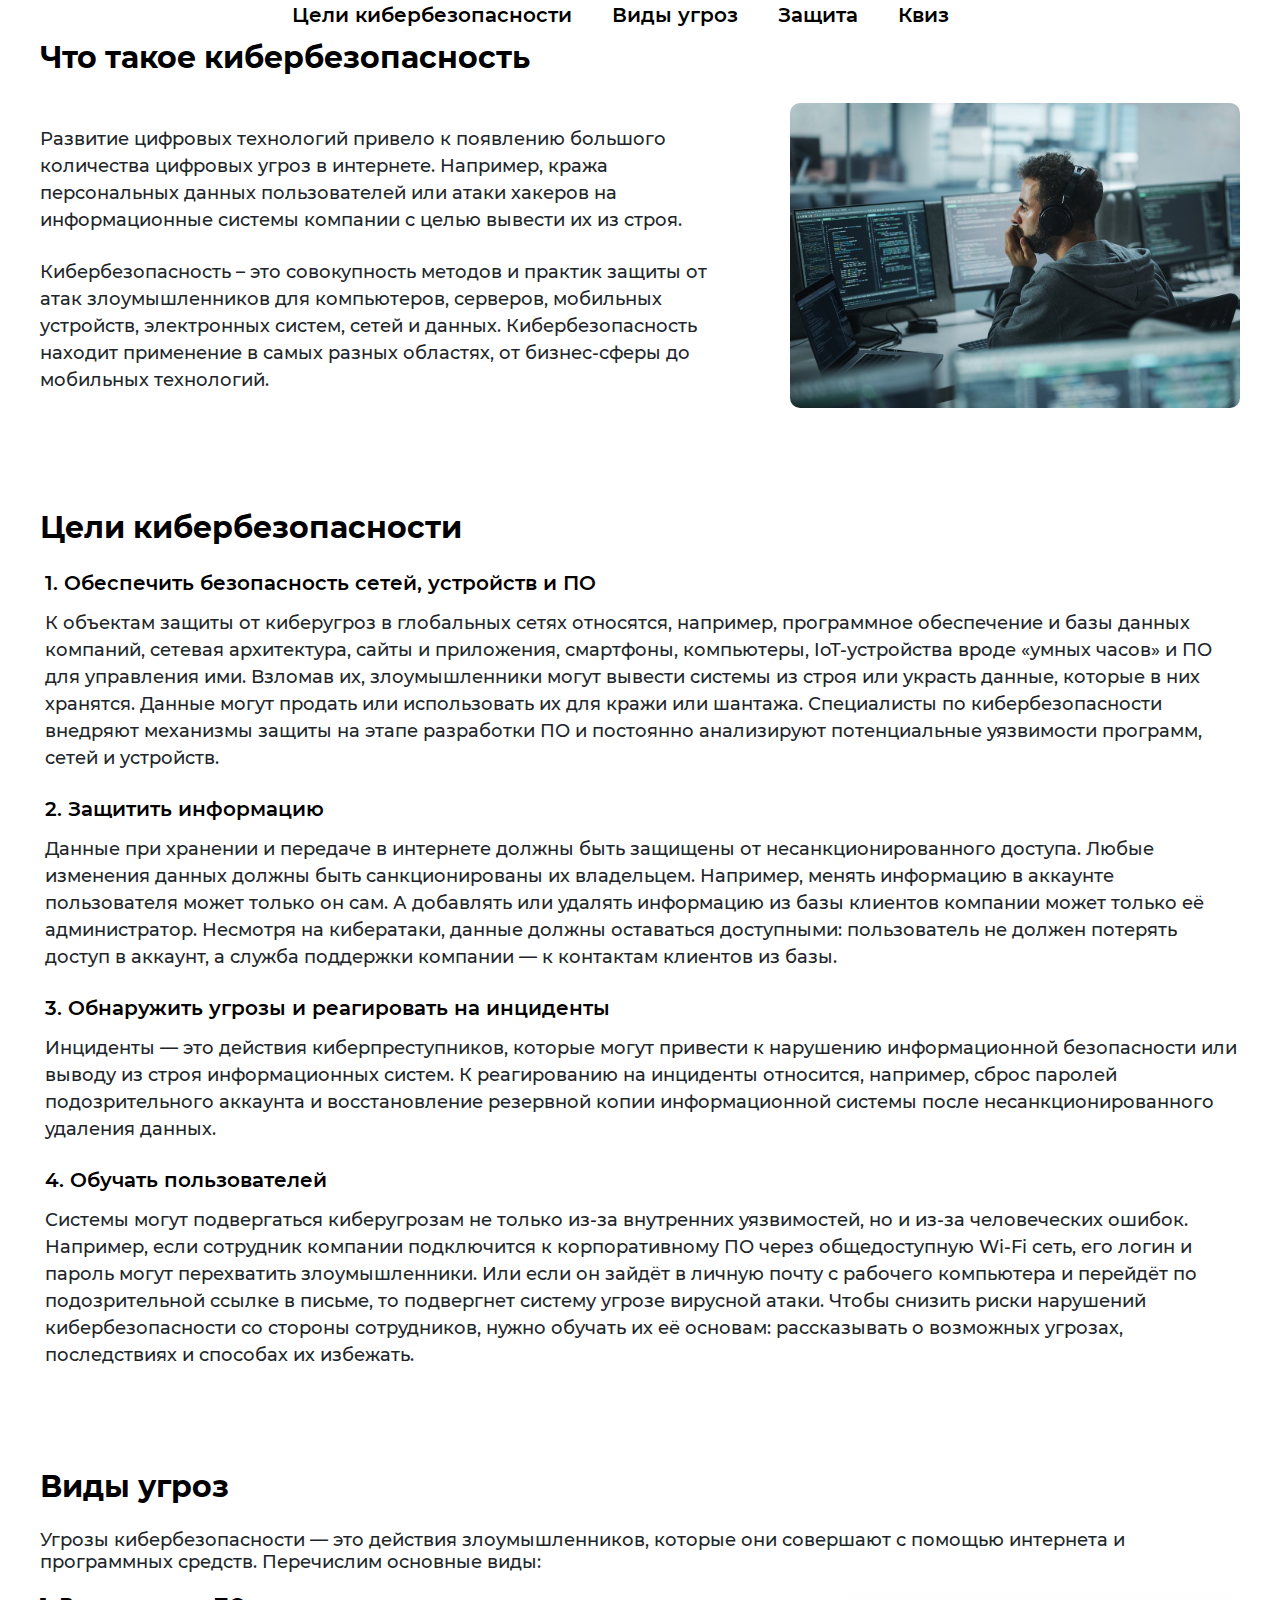
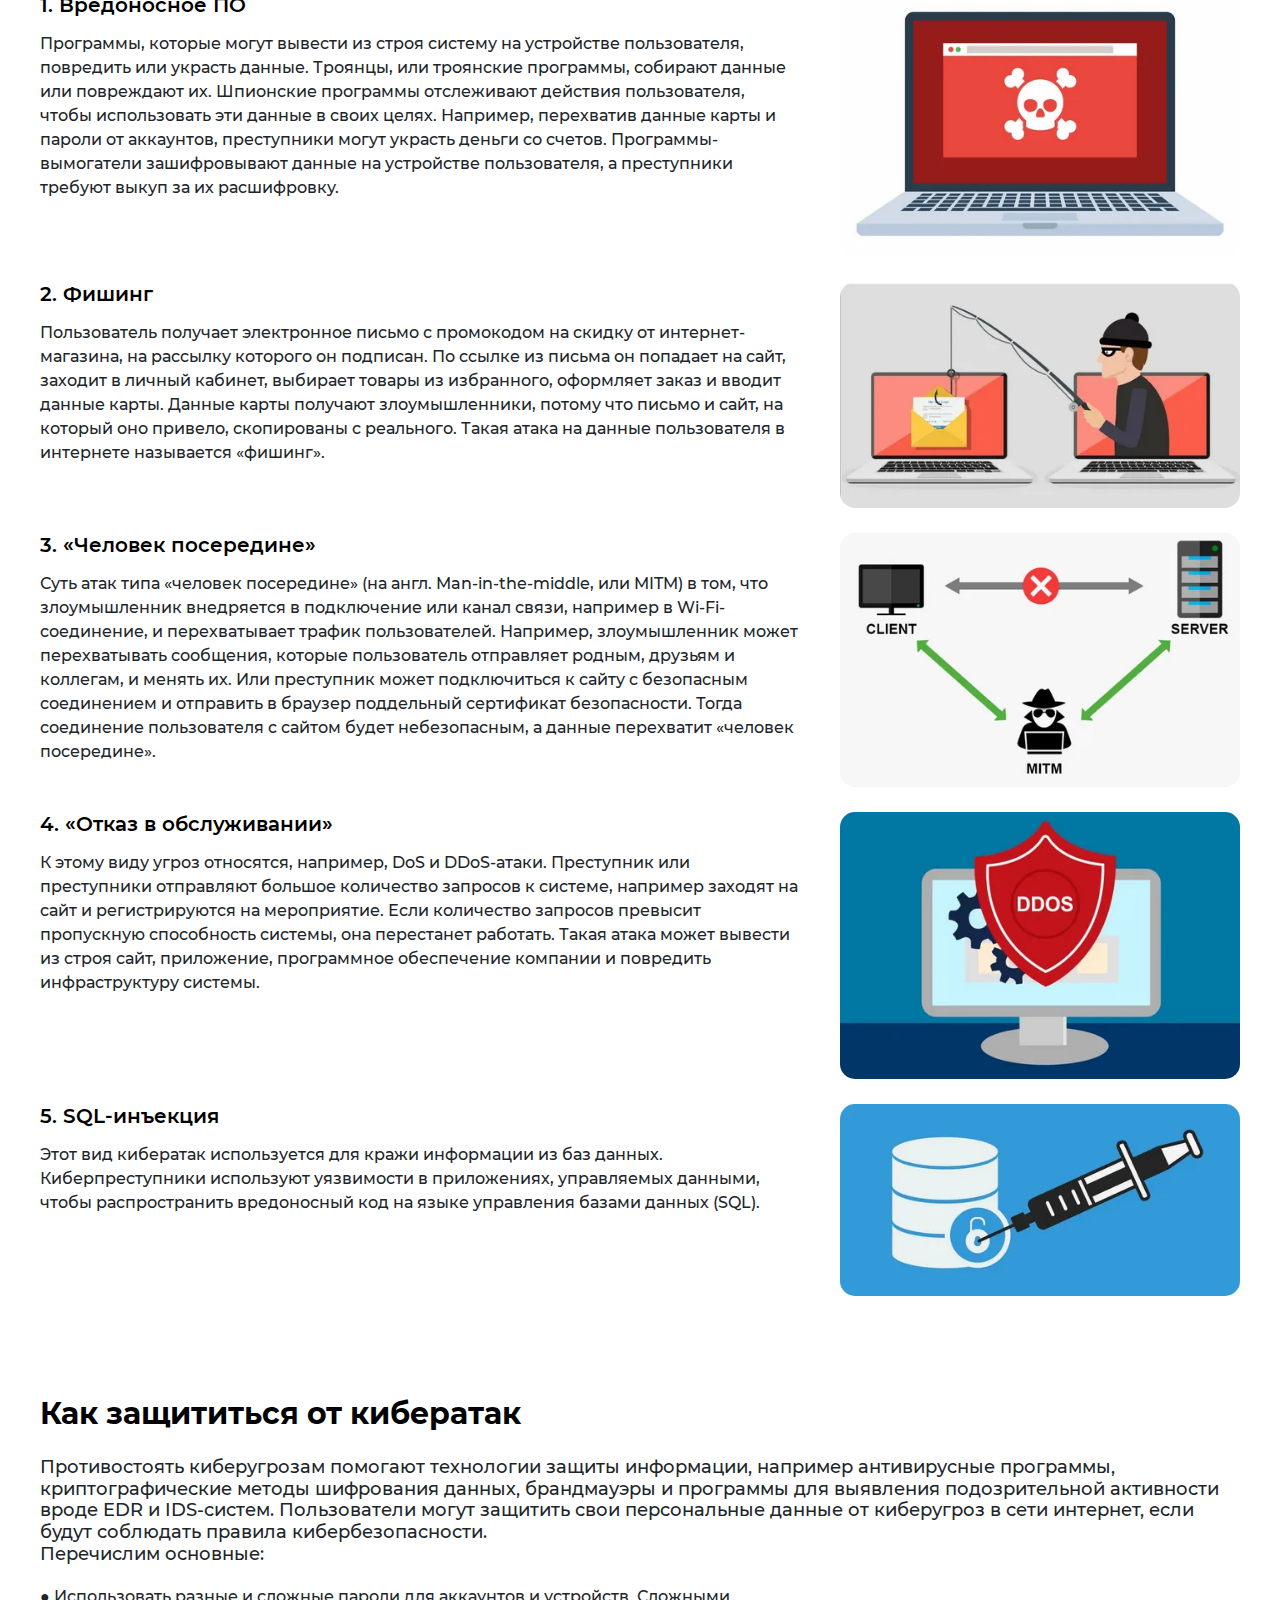
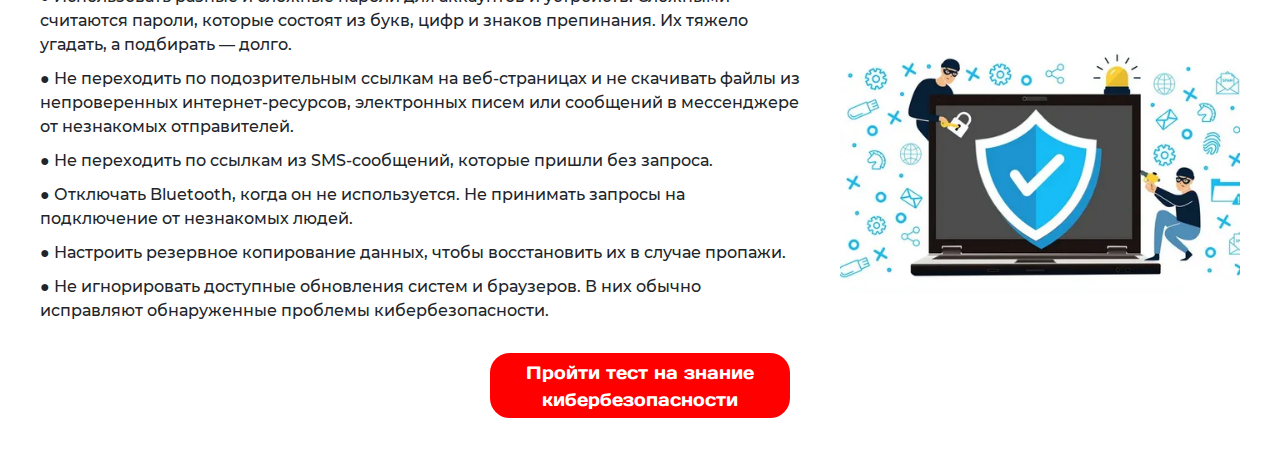
<file: index.html>
<!DOCTYPE html>
<html lang="en">
<head>
    <meta charset="UTF-8">
    <meta name="viewport" content="width=device-width, initial-scale=1.0">
    <title>Кибербезопасность</title>
    <link rel="stylesheet" href="https://cdnjs.cloudflare.com/ajax/libs/font-awesome/6.4.2/css/all.min.css" integrity="sha512-z3gLpd7yknf1YoNbCzqRKc4qyor8gaKU1qmn+CShxbuBusANI9QpRohGBreCFkKxLhei6S9CQXFEbbKuqLg0DA==" crossorigin="anonymous" referrerpolicy="no-referrer" />
    <link href="https://cdn.jsdelivr.net/npm/bootstrap@5.3.3/dist/css/bootstrap.min.css" rel="stylesheet" integrity="sha384-QWTKZyjpPEjISv5WaRU9OFeRpok6YctnYmDr5pNlyT2bRjXh0JMhjY6hW+ALEwIH" crossorigin="anonymous">
    <link rel="stylesheet" href="./styles/styles.css">
</head>
<body>
    <header>
        <div class="section-shapka">
            <div class="container">
                <div class="txt">
                    <a href="#цели">Цели кибербезопасности</a>
                    <a href="#виды">Виды угроз</a>
                    <a href="#защита">Защита</a>
                    <a href="./index_test.html">Квиз</a>
                </div>
            </div>
        </div>
    </header>

    <main>
        <div class="section-kiber">
            <div class="container">
                <h2>Что такое кибербезопасность</h2>
                <div class="one">
                    <div class="txt">
                        <p>Развитие цифровых технологий привело к появлению большого количества 
                            цифровых угроз в интернете. Например, кража персональных данных 
                            пользователей или атаки хакеров на информационные системы компании с 
                            целью вывести их из строя.</p>
                        <p>Кибербезопасность – это совокупность методов и практик защиты от атак 
                            злоумышленников для компьютеров, серверов, мобильных устройств, 
                            электронных систем, сетей и данных. Кибербезопасность находит 
                            применение в самых разных областях, от бизнес-сферы до мобильных 
                            технологий. </p>
                    </div>
                    <div class="img">
                        <img src="./img/1.jpg" alt="">
                    </div>
                </div>
            </div>
        </div>

        <div class="section-celi" id="цели">
            <div class="container">
                <h2>Цели кибербезопасности</h2>
                <div class="cart">
                    <h3>1. Обеспечить безопасность сетей, устройств и ПО</h3>
                    <p>К объектам защиты от киберугроз в глобальных сетях относятся, например, 
                        программное обеспечение и базы данных компаний, сетевая архитектура, 
                        сайты и приложения, смартфоны, компьютеры, IoT-устройства вроде «умных часов» 
                        и ПО для управления ими. Взломав их, злоумышленники могут 
                        вывести системы из строя или украсть данные, которые в них хранятся. 
                        Данные могут продать или использовать их для кражи или шантажа. 
                        Специалисты по кибербезопасности внедряют механизмы защиты на этапе 
                        разработки ПО и постоянно анализируют потенциальные уязвимости 
                        программ, сетей и устройств.</p>
                </div>
                <div class="cart">
                    <h3>2. Защитить информацию</h3>
                    <p>Данные при хранении и передаче в интернете должны быть защищены от 
                        несанкционированного доступа. Любые изменения данных должны быть 
                        санкционированы их владельцем. Например, менять информацию в аккаунте 
                        пользователя может только он сам. А добавлять или удалять информацию из 
                        базы клиентов компании может только её администратор.  Несмотря на 
                        кибератаки, данные должны оставаться доступными: пользователь не должен 
                        потерять доступ в аккаунт, а служба поддержки компании — к контактам 
                        клиентов из базы.</p>
                </div>
                <div class="cart">
                    <h3>3. Обнаружить угрозы и реагировать на инциденты</h3>
                    <p>Инциденты — это действия киберпреступников, которые могут привести к 
                        нарушению информационной безопасности или выводу из строя 
                        информационных систем. К реагированию на инциденты относится, 
                        например, сброс паролей подозрительного аккаунта и восстановление 
                        резервной копии информационной системы после несанкционированного 
                        удаления данных.</p>
                </div>
                <div class="cart">
                    <h3>4. Обучать пользователей</h3>
                    <p>Системы могут подвергаться киберугрозам не только из-за внутренних 
                        уязвимостей, но и из-за человеческих ошибок. Например, если сотрудник 
                        компании подключится к корпоративному ПО через общедоступную Wi-Fi 
                        сеть, его логин и пароль могут перехватить злоумышленники. Или если он 
                        зайдёт в личную почту с рабочего компьютера и перейдёт по подозрительной 
                        ссылке в письме, то подвергнет систему угрозе вирусной атаки.  Чтобы 
                        снизить риски нарушений кибербезопасности со стороны сотрудников, 
                        нужно обучать их её основам: рассказывать о возможных угрозах, 
                        последствиях и способах их избежать.</p>
                </div>
            </div>
        </div>

        <div class="section-vid" id="виды">
            <div class="container">
                <h2>Виды угроз</h2>
                <h4>Угрозы кибербезопасности — это действия злоумышленников, которые они 
                    совершают с помощью интернета и программных средств. Перечислим основные виды:</h4>
                <div class="carts">
                    <div class="txt">
                        <h3>1. Вредоносное ПО</h3>
                        <p>Программы, которые могут вывести из строя систему на устройстве 
                            пользователя, повредить или украсть данные. Троянцы, или троянские 
                            программы, собирают данные или повреждают их.  Шпионские программы 
                            отслеживают действия пользователя, чтобы использовать эти данные в 
                            своих целях. Например, перехватив данные карты и пароли от аккаунтов, 
                            преступники могут украсть деньги со счетов. Программы-вымогатели 
                            зашифровывают данные на устройстве пользователя, а преступники требуют 
                            выкуп за их расшифровку. </p>
                    </div>
                    <div class="img">
                        <img src="./img/2.webp" alt="">
                    </div>
                </div>
                <div class="carts">
                    <div class="txt">
                        <h3>2. Фишинг</h3>
                        <p>Пользователь получает электронное письмо с промокодом на скидку от 
                            интернет-магазина, на рассылку которого он подписан. По ссылке из письма 
                            он попадает на сайт, заходит в личный кабинет, выбирает товары из избранного, 
                            оформляет заказ и вводит данные карты. Данные карты получают злоумышленники, 
                            потому что письмо и сайт, на который оно привело, скопированы с реального. 
                            Такая атака на данные пользователя в интернете называется «фишинг». </p>
                    </div>
                    <div class="img">
                        <img src="./img/3.webp" alt="">
                    </div>
                </div>
                <div class="carts">
                    <div class="txt">
                        <h3>3. «Человек посередине»</h3>
                        <p>Суть атак типа «человек посередине» (на англ. Man-in-the-middle, или MITM) 
                            в том, что злоумышленник внедряется в подключение или канал связи, 
                            например в Wi-Fi-соединение, и перехватывает трафик пользователей.  
                            Например, злоумышленник может перехватывать сообщения, которые 
                            пользователь отправляет родным, друзьям и коллегам, и менять их. 
                            Или преступник может подключиться к сайту с безопасным соединением 
                            и отправить в браузер поддельный сертификат безопасности. Тогда соединение 
                            пользователя с сайтом будет небезопасным, а данные перехватит «человек посередине». </p>
                    </div>
                    <div class="img">
                        <img src="./img/4.webp" alt="">
                    </div>
                </div>
                <div class="carts">
                    <div class="txt">
                        <h3>4. «Отказ в обслуживании»</h3>
                        <p>К этому виду угроз относятся, например, DoS и DDoS-атаки. Преступник или 
                            преступники отправляют большое количество запросов к системе, например 
                            заходят на сайт и регистрируются на мероприятие. Если количество запросов 
                            превысит пропускную способность системы, она перестанет работать. Такая атака 
                            может вывести из строя сайт, приложение, программное обеспечение компании и повредить 
                            инфраструктуру системы.</p>
                    </div>
                    <div class="img">
                        <img src="./img/5.webp" alt="">
                    </div>
                </div>
                <div class="carts">
                    <div class="txt">
                        <h3>5. SQL-инъекция</h3>
                        <p>Этот вид кибератак используется для кражи информации из баз данных. 
                            Киберпреступники используют уязвимости в приложениях, управляемых 
                            данными, чтобы распространить вредоносный код на языке управления 
                            базами данных (SQL).</p>
                    </div>
                    <div class="img">
                        <img src="./img/6.webp" alt="">
                    </div>
                </div>
            </div>
        </div>

        <div class="section-zashita" id="защита">
            <div class="container">
                <h2>Как защититься от кибератак</h2>
                <h4>Противостоять киберугрозам помогают технологии защиты информации, 
                    например антивирусные программы, криптографические методы 
                    шифрования данных, брандмауэры и программы для выявления 
                    подозрительной активности вроде EDR и IDS-систем.
                    Пользователи могут защитить свои персональные данные от киберугроз в 
                    сети интернет, если будут соблюдать правила кибербезопасности. <br>
                    Перечислим основные:</h4>
                <div class="inf">
                    <div class="txt">
                        <p>● Использовать разные и сложные пароли для аккаунтов и устройств. Сложными считаются пароли, которые состоят из букв, цифр и знаков препинания. Их тяжело угадать, а подбирать — долго.</p>
                        <p>● Не переходить по подозрительным ссылкам на веб-страницах и не скачивать файлы из непроверенных интернет-ресурсов, электронных писем или сообщений в мессенджере от незнакомых отправителей.</p>
                        <p>● Не переходить по ссылкам из SMS-сообщений, которые пришли без запроса. </p>
                        <p>● Отключать Bluetooth, когда он не используется. Не принимать запросы на подключение от незнакомых людей.</p>
                        <p>● Настроить резервное копирование данных, чтобы восстановить их в случае пропажи.</p>
                        <p>● Не игнорировать доступные обновления систем и браузеров. В них обычно исправляют обнаруженные проблемы кибербезопасности.</p>
                    </div>
                    <div class="img">
                        <img src="./img/7.webp" alt="">
                    </div>
                </div>
                <div class="but">
                    <form action="https://урокцифры.рф/lessons/future-cybersecurity">
                        <button>Пройти тест на знание кибербезопасности</button>
                    </form>
                    
                </div>
            </div>
        </div>
    </main>
</body>
</html>
</file>
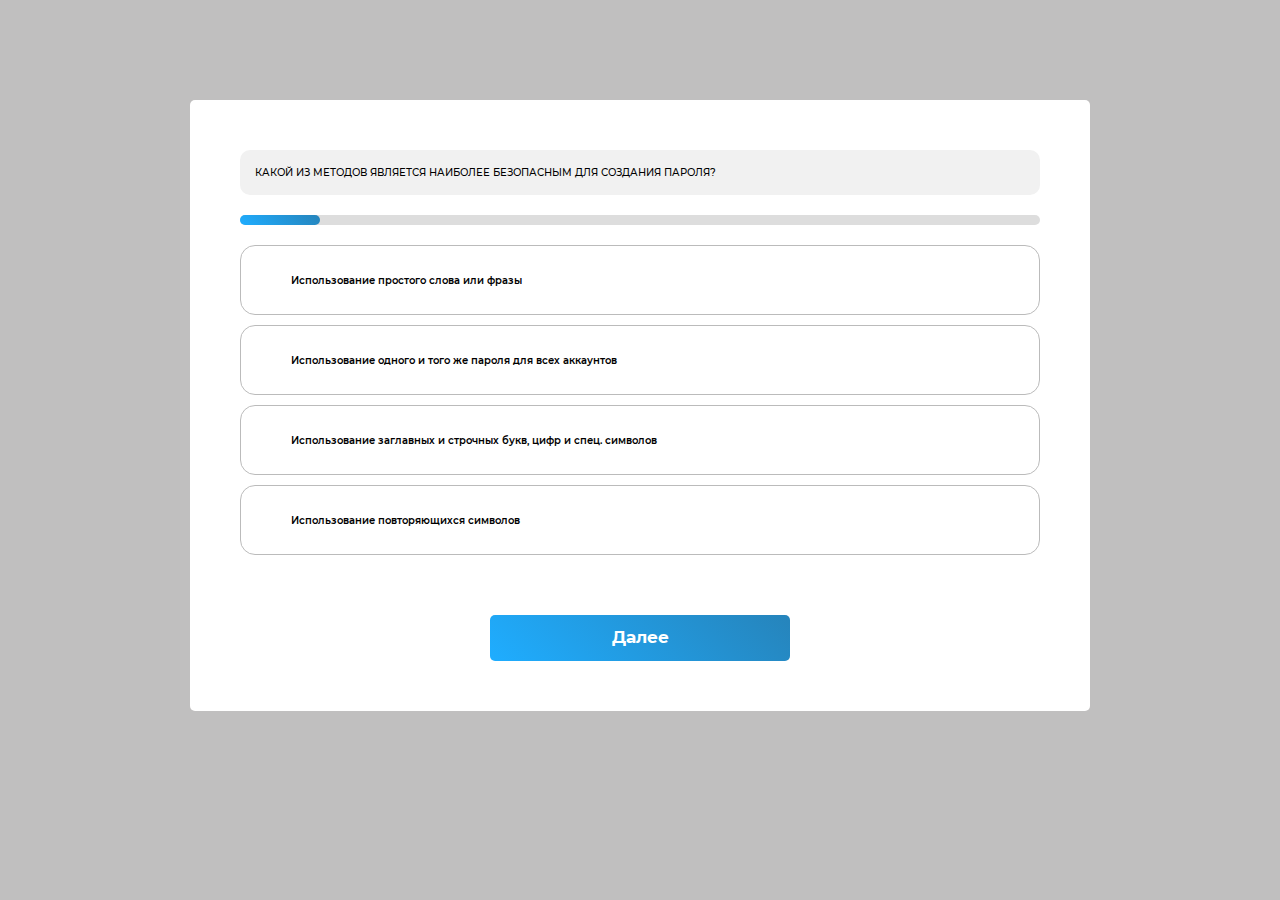
<file: index_test.html>
<!DOCTYPE html>
<html lang="en">
  <head>
    <meta charset="UTF-8" />
    <meta name="viewport" content="width=device-width, initial-scale=1.0" />
    <link rel="stylesheet" href="./styles/reset.css" />
    <link rel="stylesheet" href="./styles/base.css" />
    <link rel="stylesheet" href="./styles/style.css" />
    <title>Тест на кибербезопасность</title>
  </head>
  <body>
    <div class="container">
      <div class="quiz">
        <form action="#!" class="quiz__form">
          <fieldset class="quiz__fieldset">
            <legend class="quiz__legend">
              <div class="quiz__question">
                <p id="question-text"></p>
              </div>
            </legend>
            <div class="quiz__progress">
              <div class="quiz__progress-line">
                <div id="progress-fill" class="quiz__progress-fill"></div>
              </div>
            </div>
            <div class="quiz__answer" id="answers-container">
              ->
            </div>
          </fieldset>
          <button type="button" class="quiz__button" onclick="nextStep()">
            Далее
          </button>
        </form>
      </div>
    </div>
    <script src="./script.js"></script>
  </body>
</html>
</file>
<file: styles/styles.css>
@font-face{
    font-family: 'Montserrat';
    src: url(../fonts/Montserrat-Regular.ttf);
    font-weight: 400;
    font-style: normal;
}
@font-face{
    font-family: 'Montserrat';
    src: url(../fonts/Montserrat-Medium.ttf);
    font-weight: 500;
    font-style: normal;
}
@font-face{
    font-family: 'Montserrat';
    src: url(../fonts/Montserrat-Bold.ttf);
    font-weight: 700;
    font-style: normal;
}
@font-face{
    font-family: 'Montserrat';
    src: url(../fonts/Montserrat-SemiBold.ttf);
    font-weight: 600;
    font-style: normal;
}
@font-face{
    font-family: 'DaysOne';
    src: url(../fonts/DaysOne-Regular.ttf);
    font-weight: 700;
    font-style: normal;
}

* {
    box-sizing: border-box;
}

body {
    margin: 0 auto !important;
    padding: 0;
    overflow-x: hidden;
}
.container {
    width: 100%;
    max-width: 1200px;
    margin: 0 auto;
    padding: 0;
}
.section-shapka .container{
    width: 100%;
    display: flex;
    justify-content: center;
}
.section-shapka{
    height: 40px;
}
.section-shapka .container .txt a{
    font-size: 20px;
    text-decoration: none;
    color: #000;
    margin-right: 20px;
    margin-left: 20px;
    transition: .5s;
    font-family: 'Montserrat';
    font-weight: 600;

}
.section-shapka .container .txt a:hover{
    color: #FF0000;
    transition: .5s;
}
.section-shapka .container .txt{
    display: flex;
    align-items: center;
    margin-right: 40px;
}
.section-kiber .container h2{
    font-size: 30px;
    text-decoration: none;
    color: #000;
    font-family: 'Montserrat';
    font-weight: 700;
    margin-bottom: 25px;
}
.section-kiber .container .one .txt p{
    font-size: 18px;
    font-family: 'Montserrat';
    font-weight: 500;
    margin-top: 25px;
}
.section-kiber .container .one{
    display: flex;
}
.section-kiber .container .one .img img{
    width: 450px;
    margin-left: 40px;
    border-radius: 10px;
}
.section-kiber .container .one .img{
    display: flex;
    align-items: center;
}
.section-kiber{
    margin-bottom: 100px;
}
.section-celi .container h2{
    font-size: 30px;
    text-decoration: none;
    color: #000;
    font-family: 'Montserrat';
    font-weight: 700;
    margin-bottom: 25px;
}
.section-celi .container .cart h3{
    font-size: 20px;
    text-decoration: none;
    color: #000;
    font-family: 'Montserrat';
    font-weight: 600;
    margin-bottom: 15px;
    margin-left: 5px;
}
.section-celi .container .cart p{
    font-size: 18px;
    font-family: 'Montserrat';
    font-weight: 500;
    margin-bottom: 0;
    margin-left: 5px;
}
.section-celi .container .cart:hover{
    border: 3px, solid, #FF0000;
    border-radius: 15px;
    transition: .5s;
    background-color: rgba(253, 225, 225, 0.493);
}
.section-celi .container .cart{
    margin-bottom: 25px;
}
.section-celi{
    margin-bottom: 100px;
}
.section-vid .container .carts{
    display: flex;
}
.section-vid .container h2{
    font-size: 30px;
    text-decoration: none;
    color: #000;
    font-family: 'Montserrat';
    font-weight: 700;
    margin-bottom: 25px;
}
.section-vid .container h4{
    font-size: 18px;
    font-family: 'Montserrat';
    font-weight: 500;
    margin-top: 25px;
    margin-bottom: 20px;
}
.section-vid .container .carts .txt h3{
    font-size: 20px;
    text-decoration: none;
    color: #000;
    font-family: 'Montserrat';
    font-weight: 600;
    margin-bottom: 15px;
}
.section-vid .container .carts .txt p{
    font-size: 16px;
    font-family: 'Montserrat';
    font-weight: 500;
    margin-bottom: 0;
}
.section-vid .container .carts{
    margin-bottom: 25px;
}
.section-vid .container .carts .img{
    display: flex;
    align-items: center;
}
.section-vid .container .carts .img img{
    width: 400px;
    margin-left: 40px;
    border-radius: 15px;
}
.section-vid{
    margin-bottom: 100px;
}
.section-zashita .container h2{
    font-size: 30px;
    text-decoration: none;
    color: #000;
    font-family: 'Montserrat';
    font-weight: 700;
    margin-bottom: 25px;
}
.section-zashita .container h4{
    font-size: 18px;
    font-family: 'Montserrat';
    font-weight: 500;
    margin-top: 25px;
    margin-bottom: 20px;
}
.section-zashita .container .txt p{
    font-size: 16px;
    font-family: 'Montserrat';
    font-weight: 500;
    margin-bottom: 10px;
}
.section-zashita .container .inf{
    display: flex;
}
.section-zashita .container .inf .img{
    display: flex;
    align-items: center;
}
.section-zashita .container .inf .img img{
    width: 400px;
    margin-left: 40px;
    border-radius: 15px;
}
.section-zashita .container .but button{
    width: 300px;
    height: 65px;
    color: #ffff;
    background-color: #FF0000;
    border: 4px, solid, #FF0000;
    border-radius: 20px;
    font-size: 18px;
    font-family: 'DaysOne';
    margin-bottom: 31px;
    transition: .5s;
}
.section-zashita .container .but button:hover{
    background-color: #ffff;
    color: #FF0000;
    border: 4px, solid, #FF0000;
    transition: .5s;
}
.section-zashita .container .but{
    display: flex;
    justify-content: center;
    margin-top: 20px;
}
@media (max-width: 1200px) {
    .container{
        width: 992px;
    }
    
}


@media (max-width: 768px) {
    .container {
        width: 740px;
    }
    .section-shapka .container .txt a{
        font-size: 20px;
    }
    .section-kiber .container .one{
        display: flex;
        flex-direction: column;
    }
    .section-vid .container .carts{
        display: flex;
        flex-direction: column;
    }
    .section-vid .container .carts .img{
        display: flex;
        justify-content: center;
    }
    .section-kiber .container .one .img{
        display: flex;
        justify-content: center;
    }
    .section-zashita .container .inf{
        display: flex;
        flex-direction: column;
    }
    .section-zashita .container .inf .img{
        display: flex;
        justify-content: center;
    }

}
@media (max-width: 576px) {
    .container {
        width: 98%;
    }
    .section-shapka .container .txt a{
        font-size: 14px!important;
        text-align: center;
    }
    
}
@media (max-width: 420px) {
    .container{
        width: 320px;
    }
    .section-shapka .container .txt a{
        font-size: 15px;
    }
    .section-shapka .container .txt{
        margin-right: 0;
        display: flex;
        flex-direction: column;
        
    }
    .section-shapka{
        margin-bottom: 25px;
    }
    .section-kiber .container h2{
        font-size: 20px;
        margin-left: 5px;
        margin-bottom: 10px;
    }
    .section-kiber .container .one{
        display: flex;
        flex-direction: column;
    }
    .section-kiber .container .one .txt p{
        font-size: 14px;
        margin-left: 5px;
        margin-top: 0px;
    }
    .section-kiber .container .one .img img {
        margin-left: 25px;
        width: 250px;
    }
    .section-celi .container h2{
        font-size: 20px;
        margin-left: 5px;
        margin-bottom: 10px;
    }
    .section-celi .container .cart h3{
        font-size: 16px;
        margin-bottom: 8px;
    }
    .section-celi .container .cart p{
        font-size: 14px;
    }
    .section-vid .container h2{
        font-size: 20px;
        margin-left: 5px;
        margin-bottom: 10px;
    }
    .section-vid .container h4{
        font-size: 14px;
        margin-left: 5px;
    }
    .section-vid .container .carts .txt h3{
        font-size: 16px;
        margin-bottom: 8px;
        margin-left: 5px;
    }
    .section-vid .container .carts {
        display: flex;
        flex-direction: column;
    }
    .section-vid .container .carts .txt p{
        font-size: 14px;
        margin-left: 5px;
        margin-bottom: 10px;
    }
    .section-vid .container .carts .img img {
        margin-left: 25px;
        width: 250px;
        margin-bottom: 15px;
    }
    .section-zashita .container h2 {
        font-size: 20px;
        margin-left: 5px;
        margin-bottom: 10px;
    }
    .section-zashita .container h4 {
        font-size: 14px;
        margin-left: 5px;
    }
    .section-zashita .container .txt p{
        font-size: 14px;
        margin-left: 5px;
        margin-bottom: 10px;
    }
    .section-zashita .container .inf{
        display: flex;
        flex-direction: column;
    }
    .section-zashita .container .inf .img img {
        margin-left: 25px;
        width: 250px;
        margin-bottom: 15px;
    }
    .section-zashita .container .but button{
        font-size: 12px;
        width: 200px;
        height: 50px;
    }
}
</file>
<file: styles/base.css>
@font-face{
  font-family: 'DaysOne';
  src: url(../fonts/DaysOne-Regular.ttf);
  font-weight: 300;
  font-style: normal;
}
@font-face{
  font-family: 'Montserrat';
  src: url(../fonts/Montserrat-Regular.ttf);
  font-weight: 400;
  font-style: normal;
}
@font-face{
  font-family: 'Montserrat';
  src: url(../fonts/Montserrat-Medium.ttf);
  font-weight: 500;
  font-style: normal;
}
@font-face{
  font-family: 'Montserrat';
  src: url(../fonts/Montserrat-Bold.ttf);
  font-weight: 700;
  font-style: normal;
}
@font-face{
  font-family: 'Montserrat';
  src: url(../fonts/Montserrat-SemiBold.ttf);
  font-weight: 600;
  font-style: normal;
}
html {
  height: 100%;
}

body {
  font-family: 'Montserrat';
  font-size: 10px;
  line-height: 1.5;
  height: 100%;
  display: flex;
  flex-direction: column;
  font-weight: 600;

}

header {
  flex: 0 0 auto;
}

main {
  flex: 1 0 auto;
}

.main {
  display: flex;
  flex-direction: column;
}

footer {
  flex: 0 0 auto;
}

.container {
  width: 100%;
  max-width: 1200px;
  margin: 0 auto;
  padding: 0 15px;
}

.container--row {
  display: flex;
  align-items: flex-start;
  justify-content: space-between;
}

body.noscroll {
  overflow: hidden;
}

.hide {
  display: none;
}

pre {
  font-size: 1rem;
  font-family: 'DaysOne';
  font-weight: normal;
}
@media (max-width: 1200px) {
  .container{
      width: 992px;
  }
  
}
@media (max-width: 420px) {
  .container{
      width: 320px;
  }
  body{
    font-size: 8px;
  }
  .quiz__answer-item-circle{
    margin-right: 3px!important; 
    

  }
  .quiz__answer-item-circle::after{
    margin: 0!important ; 
  }
  .quiz__answer-item {
    padding: 5px!important;
  }
  .quiz__button{
    width: 200px !important;
  }
}
</file>
<file: styles/style.css>
body {
  background-color: #c0bfbf;
  background-attachment: fixed;
  background-size: cover;
}

.quiz {
  width: 100%;
  max-width: 900px;
  display: flex;
  flex-direction: column;
  align-items: center;
  flex: 1 0 auto;
  margin-top: 100px;
  margin-left: auto;
  margin-right: auto;
  user-select: none;
}

.quiz__form {
  display: flex;
  flex-direction: column;
  width: 100%;
  background-color: #fff;
  padding: 50px;
  border-radius: 5px;
}

.quiz__fieldset {
  margin-bottom: 50px;
}

.quiz__legend {
  display: flex;
  align-items: center;
  background-color: #f1f1f1;
  padding: 15px;
  border-radius: 10px;
  margin-bottom: 20px;
  width: 100%;
}

.quiz__ava {
  width: 60px;
  margin-right: 20px;
}

.quiz__question p:first-child {
  text-transform: uppercase;
  font-weight: 500;
}

.quiz__progress {
  width: 100%;
  height: 10px;
  margin-bottom: 20px;
}

.quiz__progress-line {
  width: 100%;
  height: 10px;
  background-color: #ddd;
  border-radius: 20px;
}

.quiz__progress-fill {
  width: 20%;
  height: 10px;
  background: linear-gradient(45deg, #1fadff 0, #2684bb 100%);
  border-radius: 5px;
  transition: width 0.3s;
}

.quiz__answer {
  gap: 10px;
}

.quiz__answer-item {
  display: flex;
  align-items: center;
  border: 1px solid #bbb;
  padding: 10px;
  padding-right: 0;
  border-radius: 15px;
  cursor: pointer;
  height: 70px;
  margin-bottom: 10px;
}


.quiz__answer-item-circle {
  width: 25px;
  height: 25px;
  border-radius: 5px;
  border: none;
  margin-right: 15px;
  position: relative;
}

.quiz__answer-item-circle:after {
  width: 20px;
  height: 22px;
  position: absolute;
  top: 50%;
  left: 50%;
  transform: translate(-50%, -50%);
  content: url(../img/check.svg);
  opacity: 0;
  transition: opacity 0.3s;
}

.quiz__answer-item-text {
  line-height: 1.5;
}

.quiz__answer-item input {
  display: none;
}

.quiz__answer-item input:checked{
  border: 1px solid #2684bb;
}

.quiz__answer-item input:checked + .quiz__answer-item-circle:after {
  opacity: 1;
}

.quiz__button {
  width: 300px;
  font-weight: 700;
  color: #fff;
  padding: 10px 0;
  background: linear-gradient(45deg, #1fadff 0, #2684bb 100%);
  border-radius: 5px;
  margin: 0 auto;
  cursor: pointer;
  font-size: 17px;
  text-align: center;
  transition: .5s;
}
.quiz__button:hover {
    background: #ffff;
    color: #2684bb;
    border: 4px, solid, #2684bb;
    transition: .5s;
}
@media (max-width: 1200px) {
  .container{
      width: 992px;
  }
  
}

@media (max-width: 420px) {
  .container{
      width: 320px;
  }
  .quiz__answer-item-circle{
    margin-right: 3px!important; 
  }
  .quiz__answer-item-circle:after{
    margin: 0!important ; 
  }
  .quiz__answer-item {
    padding: 5px!important;
  }
  .quiz__button{
    width: 200px !important;
  }

}
</file>
